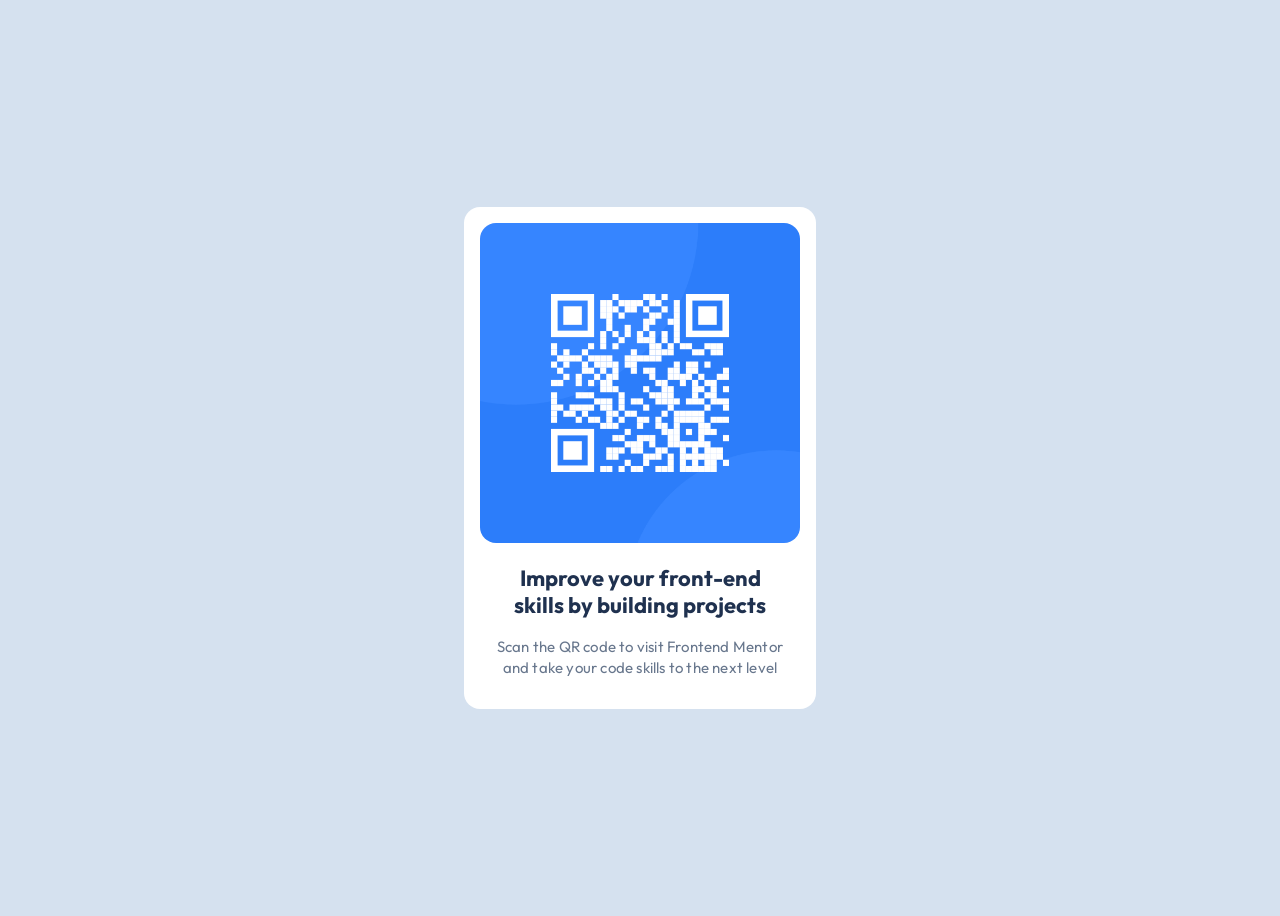
<file: index.html>
<!DOCTYPE html>
<html lang="en">
    <head>
        <meta charset="UTF-8">
        <meta name="viewport" content="width=device-width, initial-scale=1.0">
        <title>qr-code-component</title>
        <link rel="icon" type="image/x-icon" href="./images/favicon-32x32.png">
        <link rel="stylesheet" href="style.css">
        <link rel="preconnect" href="https://fonts.googleapis.com">
        <link rel="preconnect" href="https://fonts.gstatic.com" crossorigin>
        <link href="https://fonts.googleapis.com/css2?family=Outfit:wght@100..900&family=Roboto:ital,wght@0,100..900;1,100..900&display=swap" rel="stylesheet">
    </head>
    <body>
       <main class="qr-code-component">
            <img src="./images/image-qr-code.png" alt="qr code">
            <h2>Improve your front-end skills by building projects</h2>
            <p>Scan the QR code to visit Frontend Mentor and take your code skills to the next level</p>
       </main> 
    </body>
</html>
</file>
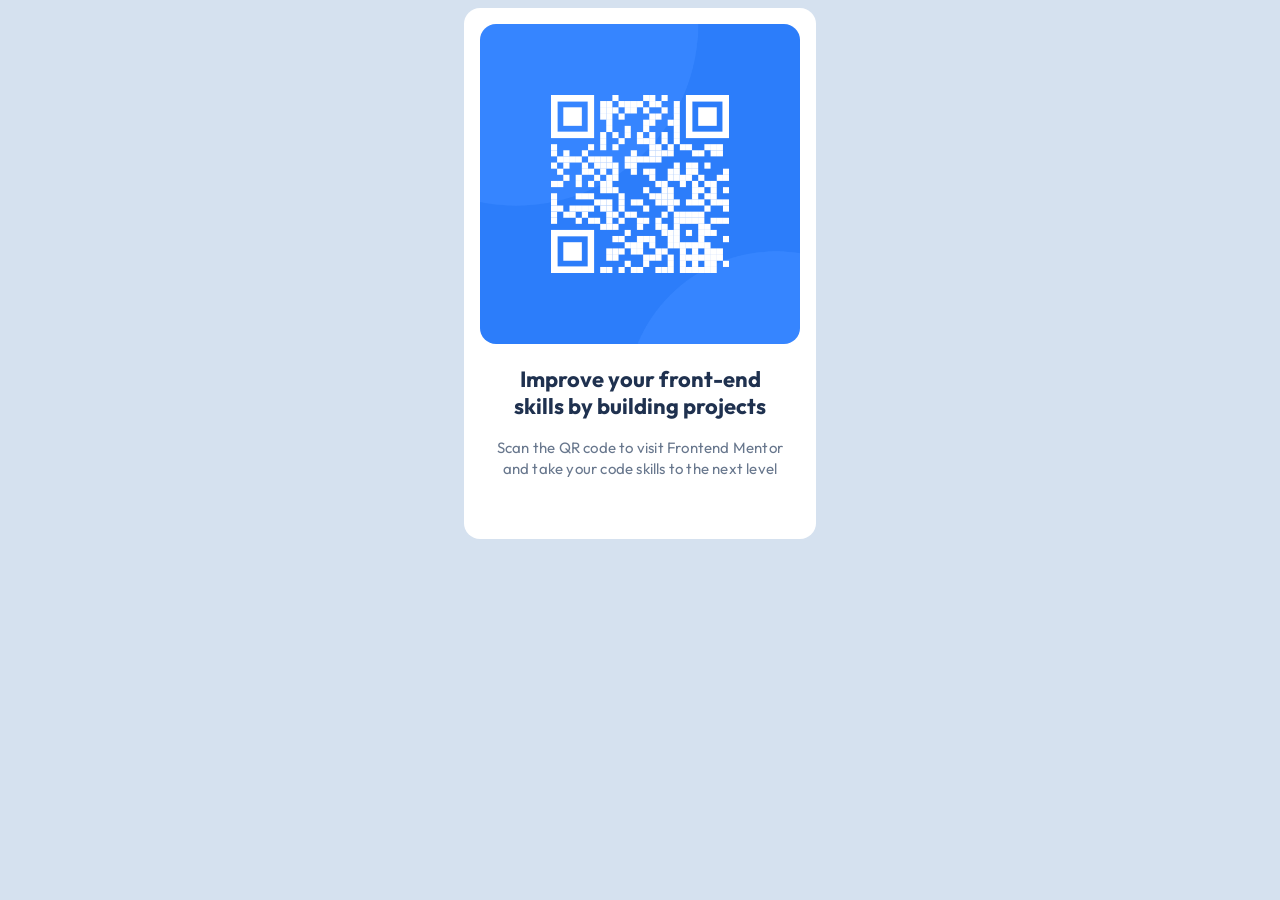
<file: src/index.html>
<!DOCTYPE html>
<html>
    <head>
        <title>qr-code-component</title>
        <link rel="icon" type="image/x-icon" href="../images/favicon-32x32.png">
        <link rel="stylesheet" href="style.css">
        <link rel="preconnect" href="https://fonts.googleapis.com">
        <link rel="preconnect" href="https://fonts.gstatic.com" crossorigin>
        <link href="https://fonts.googleapis.com/css2?family=Outfit:wght@100..900&family=Roboto:ital,wght@0,100..900;1,100..900&display=swap" rel="stylesheet">
    </head>
    <body>
       <div class="qr-code-component">
            <img src="../images/image-qr-code.png" alt="qr code">
            <h2>Improve your front-end skills by building projects</h2>
            <p>Scan the QR code to visit Frontend Mentor and take your code skills to the next level</p>
       </div> 
    </body>
</html>
</file>
<file: style.css>
:root {
    --color-bg: #D5E1Ef;
    --color-qr-component-bg: #FFFFFF;
    --color-qr-component-title: #1F314F;
    --color-qr-component-description: #68778D;
}

body {
    background-color: var(--color-bg);
    display: flex;
    height: 100vh;
    justify-content: center;
    align-items: center;

}

.qr-code-component {
    font-family: 'Outfit';
    background-color: var(--color-qr-component-bg);
    padding: 1rem;
    width: 320px;
    border-radius: 16px;
}

.qr-code-component img {
    border-radius: 16px;
    max-inline-size: 100%;
}

.qr-code-component h2 {
    text-align: center;
    font-size: 22px;
    line-height: 120%;
    color: var(--color-qr-component-title);
    margin-inline: 1rem;
    font-weight: 700;
}

.qr-code-component p {
    text-align: center;
    font-size: 15px;
    line-height: 140%;
    letter-spacing: 0.2px;
    color: var(--color-qr-component-description);
    margin-inline: 1rem;
    font-weight: 400;
}
</file>
<file: src/style.css>
body {
    background-color: #D5E1Ef;
}

.qr-code-component {
    font-family: 'Outfit';
    background-color: #FFFFFF;
    margin-inline: auto;
    padding: 1rem;
    width: 320px;
    height: 499px;
    border-radius: 16px;
}

img {
    border-radius: 16px;
    max-inline-size: 100%;
}

h2 {
    text-align: center;
    font-size: 22px;
    line-height: 120%;
    color: #1F314F;
    margin-inline: 1rem;
    font-weight: 700;
}

p {
    text-align: center;
    font-size: 15px;
    line-height: 140%;
    letter-spacing: 0.2px;
    color: #68778D;
    margin-inline: 1rem;
    font-weight: 400;
}
</file>
